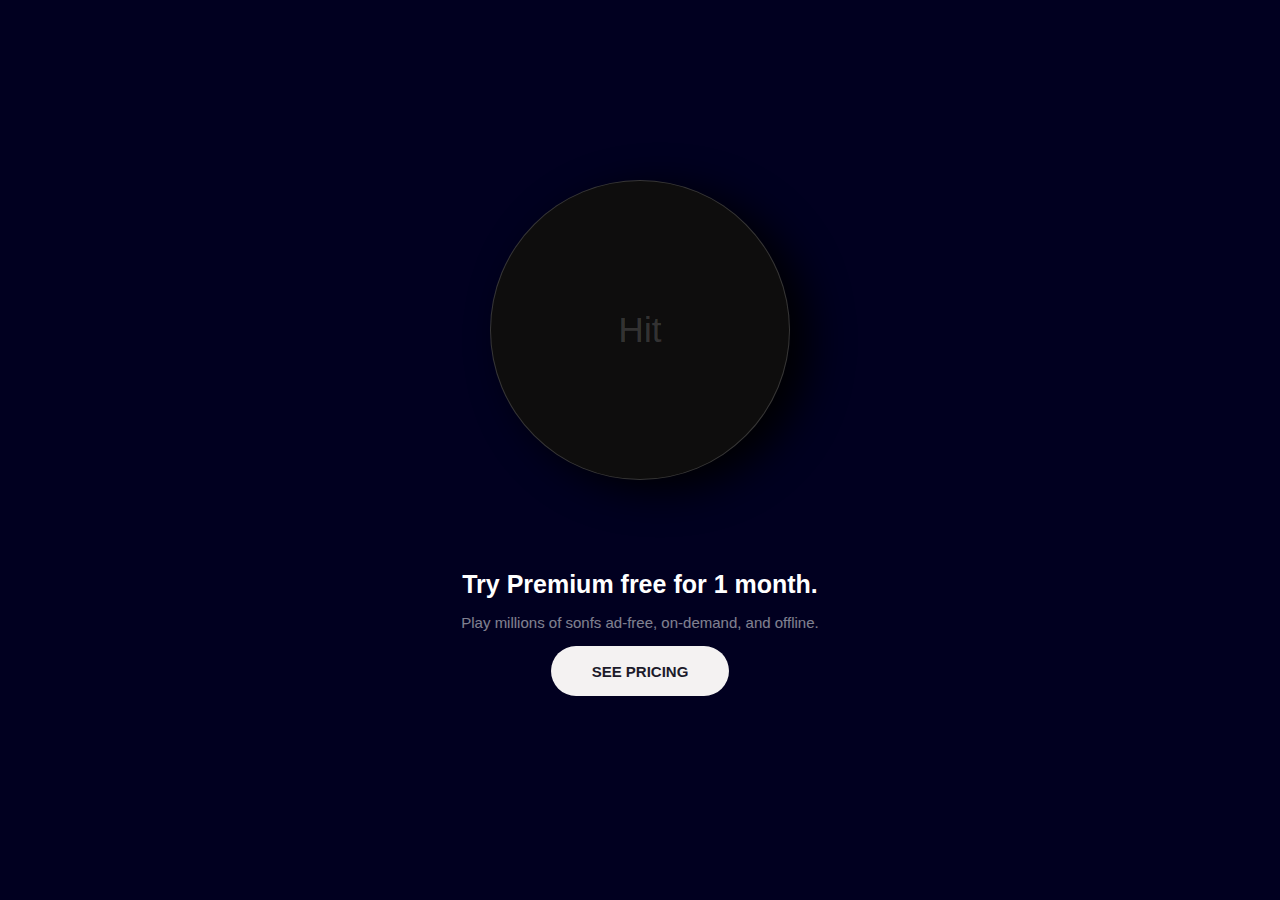
<file: Public/indexmobile.html>
<!DOCTYPE html>
<html lang="en">
<head>
    <meta charset="UTF-8">
    <meta http-equiv="X-UA-Compatible" content="IE=edge">
    <meta name="viewport" content="width=device-width, initial-scale=1.0">
    <link rel="stylesheet" href="./css/stylesmobile.css">
    <link rel="shortcut icon" href="./img/favicon.png" type="image/png">
    <title>Document</title>
</head>
<body>
    <div class="buttonc">
    <input type="button" class="boton sound1" onclick="playrandom()" value="Hit"> 
    </div>
    <footer>
    <div class ="footer">
        <h1 class="h1-footer">Try Premium free for 1 month.</h1>
        <p class="p-footer">Play millions of sonfs ad-free, on-demand, and offline.</p>
        <button class="button-footer">SEE PRICING</button>
    </div>
</footer>

<script type="text/javascript" src="./js/js2.js"></script>
</body>
</html>
</file>
<file: Public/css/stylesmobile.css>
body{
    background: #010020;
}

.boton {
    border: solid 1px;
    display: block;
    color: rgba(255, 255, 255, 0.171);
    font-size: 35px;
    width: 300px;
    height: 300px;
    border-radius: 50%;
    background: #0e0d0d;
    box-shadow: 20px 10px 40px rgba(0, 0, 0, 0.959);
    margin-top: 20vh;
    margin-left: auto;
    margin-right: auto;
    margin-bottom: 10vh;

}
.footer{
    display: flex;
    flex-direction: column;
    align-items: center;

}


.h1-footer{
    display:flex;
    font-family: 'Roboto', sans-serif;
    font-weight: bold;
    font-size: 25px;
    text-align: center;
    margin: 0ch;
    color: #FFFFFF;

}

.p-footer{
    display:flex;
    text-align: center;
    font-family: 'Roboto', sans-serif;
    font-size: 15px;
    opacity: 0.5;
    color: white;
}

.button-footer{
    width: 178px;
    height: 50px;;
    background: #F4F2F2;
    border-radius: 45px;
    border: none;
    cursor:pointer;

    /* button text */   
    font-family: 'Roboto', sans-serif;
    font-weight: bold;
    font-size: 15px;
    color: #1C1B2B;
    justify-content: center;
}

footer{
    display: flex;
    justify-content: center;
    color:#FFFFFF;
}

.footer{
    display: flex;
    flex-direction: column;
    align-items: center;

}
</file>
